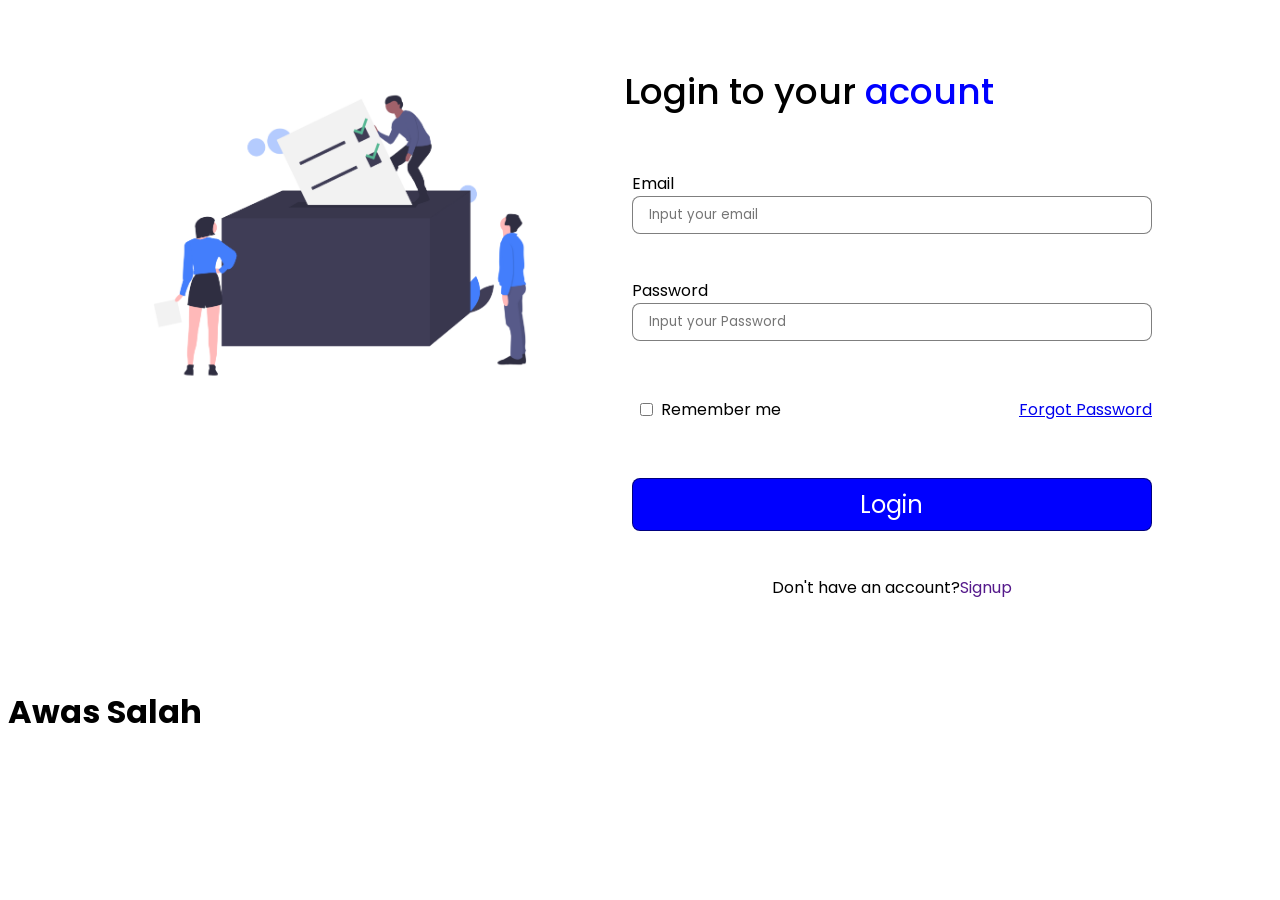
<file: index.html>
<!DOCTYPE html>
<html lang="en">
<head>
    <meta charset="UTF-8">
    <meta name="viewport" content="width=device-width, initial-scale=1.0">
    <title>Day-1</title>
    <link rel="preconnect" href="https://fonts.googleapis.com">
    <link rel="preconnect" href="https://fonts.gstatic.com" crossorigin>
    <link href="https://fonts.googleapis.com/css2?family=Poppins:ital,wght@0,100;0,200;0,300;0,400;0,500;0,600;0,700;0,800;0,900;1,100;1,200;1,300;1,400;1,500;1,600;1,700;1,800;1,900&display=swap" rel="stylesheet">
    <link rel="stylesheet" href="style.css">
</head>
<body>
    <div class="container">
        <div class="kolom-kiri">
            <img src="img/login_image.png" alt="">
        </div>
        <form class="kolom-kanan">
            <h1 class="judul">Login to your <span>acount</span></h1>
            <div class="email">
                <label for="">Email</label>
                <input type="text" class="input-box" placeholder="Input your email">
            </div>
            <div class="password">
                <label for="">Password</label>
                <input type="password" class="input-box" placeholder="Input your Password">
            </div>
            <div class="remember">
                <div >
                    <input type="checkbox">
                    <label for="">Remember me</label>
                </div>
                <a href="#">Forgot Password</a>
            </div>
            <div >
                <button class="login">Login</button>
            </div>
            <div class="signup">
                Don't have an account?
                <a href="">Signup</a>
            </div>
        </form>
    </div>


    <div class="quis">
        <h1>Awas Salah</h1>
    </div>














</body>
</html>
</file>
<file: style.css>
* {
    padding: 0;
    margin: 0;
    box-sizing: border-box;
    font-family: "poppins", sans-serif;
}

.container {
    padding: 64px 120px;
    display: flex;
    gap: 64px;
}

.kolom-kiri {
    width: 45%;
}

.kolom-kiri img {
    width: 100%;
}

.kolom-kanan {
    width: 55%;
}

.judul {
    font-size: 36px;
    font-weight: 500;
    margin-bottom: 40px;
}

.input-box {
    width: 100%;
    padding: 8px 16px;
    border-radius: 8px;
    border: 1px solid rgba(0, 0, 0, 0.5);
    margin-bottom: 20px;
}

.login {
    width: 100%;
    background-color: blue;
    color: white;
    padding: 8px 16px;
    border-radius: 8px;
    border: 1px solid rgba(0, 0, 0, 0.5);
    font-size: 24px;
    cursor: pointer;
    transition: 0.3s;
    -webkit-transition: 0.3s;
    -moz-transition: 0.3s;
    -ms-transition: 0.3s;
    -o-transition: 0.3s;
}

.login:hover {
    background-color: rgb(58, 58, 250);
}

.remember {
    margin-bottom: 20px;
    display: flex;
    justify-content: space-between;
    align-items: center;
}

.remember div {
    display: flex; 
    justify-items: center;
    gap: 8px;
}

.signup {
    margin-top: 20px;
    display: flex;
    justify-content: center;
    justify-items: center;
}

.signup a {
    text-decoration: none;
}

.judul span {
    color: blue;
}

.password:focus {
    
}

.coba {
    background: #ee0000;
}

div {
    padding: 12px 8px;
}
</file>
